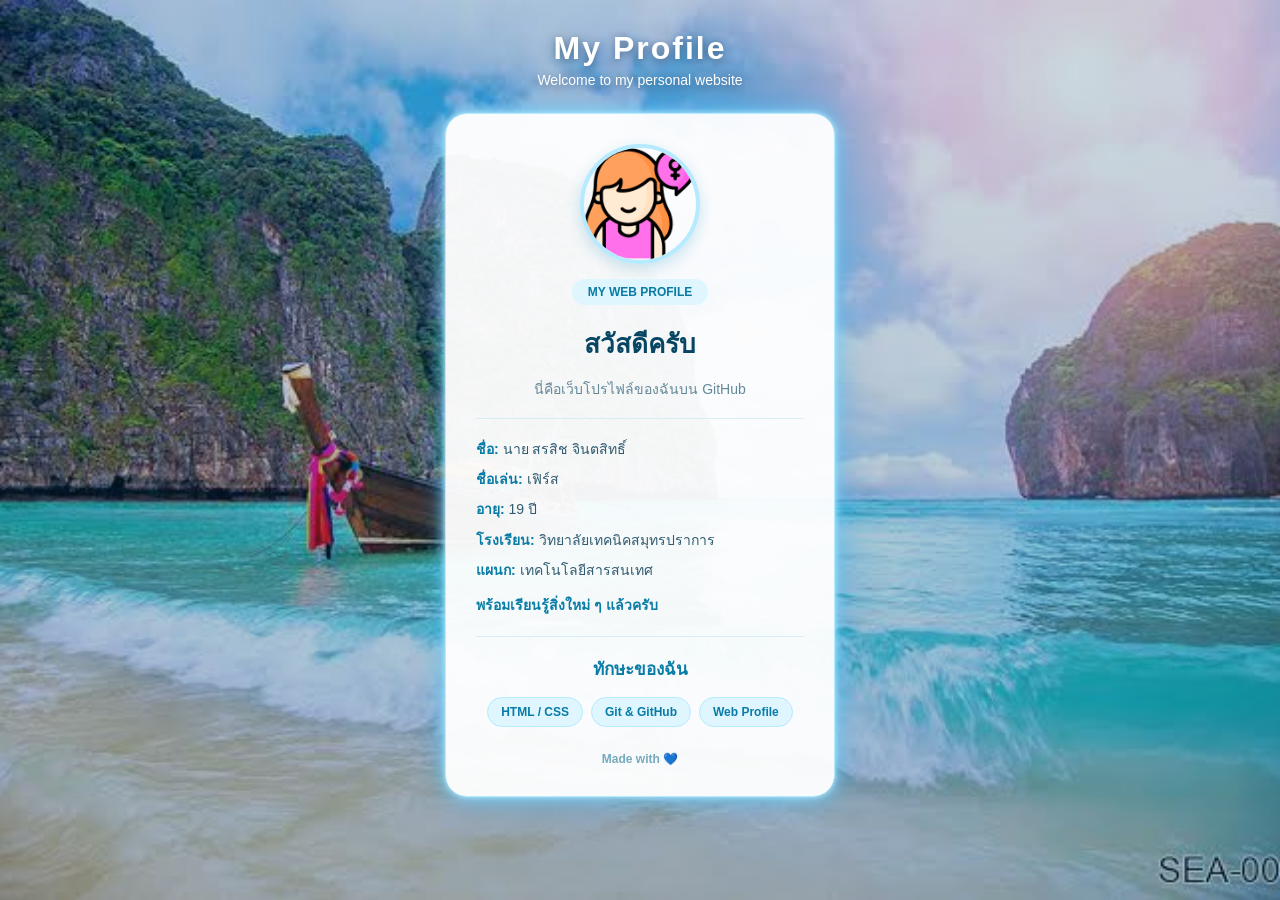
<file: index.html>
<!DOCTYPE html>
<html lang="th">
<head>
    <meta charset="UTF-8">
    <meta name="viewport" content="width=device-width, initial-scale=1.0">
    <title>My Web Profile</title>

    <!-- เชื่อมไฟล์ CSS -->
    <link rel="stylesheet" href="style .css">
</head>

<body>

    <header>
        <h1>My Profile</h1>
        <p>Welcome to my personal website</p>
    </header>

    <main>
        <section class="card">

            <div class="profile-image">
                <img src="gender_3066802 (1).png" alt="รูปโปรไฟล์">
            </div>

            <span class="badge">MY WEB PROFILE</span>

            <h2>สวัสดีครับ</h2>

            <p class="subtitle">
                นี่คือเว็บโปรไฟล์ของฉันบน GitHub
            </p>

            <div class="divider"></div>

            <div class="info">
                <p><strong>ชื่อ:</strong> นาย สรสิช จินตสิทธิ์</p>
                <p><strong>ชื่อเล่น:</strong> เฟิร์ส</p>
                <p><strong>อายุ:</strong> 19 ปี</p>
                <p><strong>โรงเรียน:</strong> วิทยาลัยเทคนิคสมุทรปราการ</p>
                <p><strong>แผนก:</strong> เทคโนโลยีสารสนเทศ</p>
                <p class="message">พร้อมเรียนรู้สิ่งใหม่ ๆ แล้วครับ </p>
            </div>

            <div class="divider"></div>

            <h3> ทักษะของฉัน</h3>

            <div class="tags">
                <span class="tag">HTML / CSS</span>
                <span class="tag">Git & GitHub</span>
                <span class="tag">Web Profile</span>
            </div>

            <div class="footer">
                Made with 💙
            </div>

        </section>
    </main>

</body>
</html>
</file>
<file: style .css>
/* =========================
   OCEAN BLUE THEME
========================= */

* {
    box-sizing: border-box;
}

body {
    margin: 0;
    padding: 30px 16px;
    min-height: 100vh;
    font-family: Arial, sans-serif;

    /* ภาพพื้นหลังทะเล */
    background-image:
        linear-gradient(
            rgba(0, 65, 100, 0.20),
            rgba(0, 65, 100, 0.30)
        ),
        url("images (2).jpg");

    background-size: cover;
    background-position: center;
    background-repeat: no-repeat;
    background-attachment: fixed;
}

/* =========================
   HEADER
========================= */

header {
    text-align: center;
    color: white;
    margin-bottom: 25px;
    text-shadow: 0 2px 8px rgba(0, 40, 70, 0.5);
}

header h1 {
    font-size: 32px;
    margin: 0 0 5px;
    letter-spacing: 2px;
}

header p {
    font-size: 14px;
    margin: 0;
}

/* =========================
   PROFILE CARD
========================= */

.card {
    width: 390px;
    max-width: 100%;
    margin: 0 auto;
    padding: 30px;

    background: rgba(255, 255, 255, 0.95);

    border: 1px solid #b5eaff;
    border-radius: 22px;

    text-align: center;

    /* ขอบเรืองแสงสีฟ้า */
    box-shadow:
        0 0 5px #b5eaff,
        0 0 15px #8ed8f8,
        0 0 30px rgba(0, 170, 255, 0.5);
}

/* =========================
   PROFILE IMAGE
========================= */

.profile-image img {
    width: 120px;
    height: 120px;

    object-fit: cover;
    border-radius: 50%;

    display: block;
    margin: 0 auto 15px;

    border: 4px solid #b5eaff;

    box-shadow: 0 5px 15px rgba(0, 130, 180, 0.2);
}

/* =========================
   BADGE
========================= */

.badge {
    display: inline-block;

    padding: 6px 16px;

    font-size: 12px;
    font-weight: bold;

    color: #087ca7;
    background: #dff6ff;

    border-radius: 20px;
    margin-bottom: 10px;
}

/* =========================
   TITLE
========================= */

.card h2 {
    color: #064663;
    font-size: 26px;
    margin: 8px 0;
}

.subtitle {
    color: #64899a;
    font-size: 14px;
    margin-bottom: 18px;
}

/* =========================
   DIVIDER
========================= */

.divider {
    height: 1px;
    background: #d8edf5;
    margin: 18px 0;
}

/* =========================
   PERSONAL INFORMATION
========================= */

.info {
    text-align: left;
    color: #315b70;
    font-size: 14px;
    line-height: 1.8;
}

.info p {
    margin: 5px 0;
}

.info strong {
    color: #087ca7;
}

.message {
    color: #087ca7;
    font-weight: bold;
    margin-top: 10px !important;
}

/* =========================
   SKILLS
========================= */

.card h3 {
    color: #087ca7;
    font-size: 17px;
    margin: 15px 0;
}

.tags {
    display: flex;
    flex-wrap: wrap;
    justify-content: center;
    gap: 8px;
}

.tag {
    padding: 7px 13px;

    font-size: 12px;
    font-weight: bold;

    color: #087ca7;
    background: #dff6ff;

    border: 1px solid #b5eaff;
    border-radius: 20px;
}

/* =========================
   FOOTER
========================= */

.footer {
    margin-top: 25px;
    color: #75a9bd;
    font-size: 12px;
    font-weight: bold;
}

/* =========================
   RESPONSIVE
========================= */

@media (max-width: 480px) {

    body {
        padding: 25px 15px;
        background-attachment: scroll;
    }

    header h1 {
        font-size: 26px;
    }

    .card {
        padding: 23px;
    }

    .info {
        font-size: 13px;
    }
}
</file>
